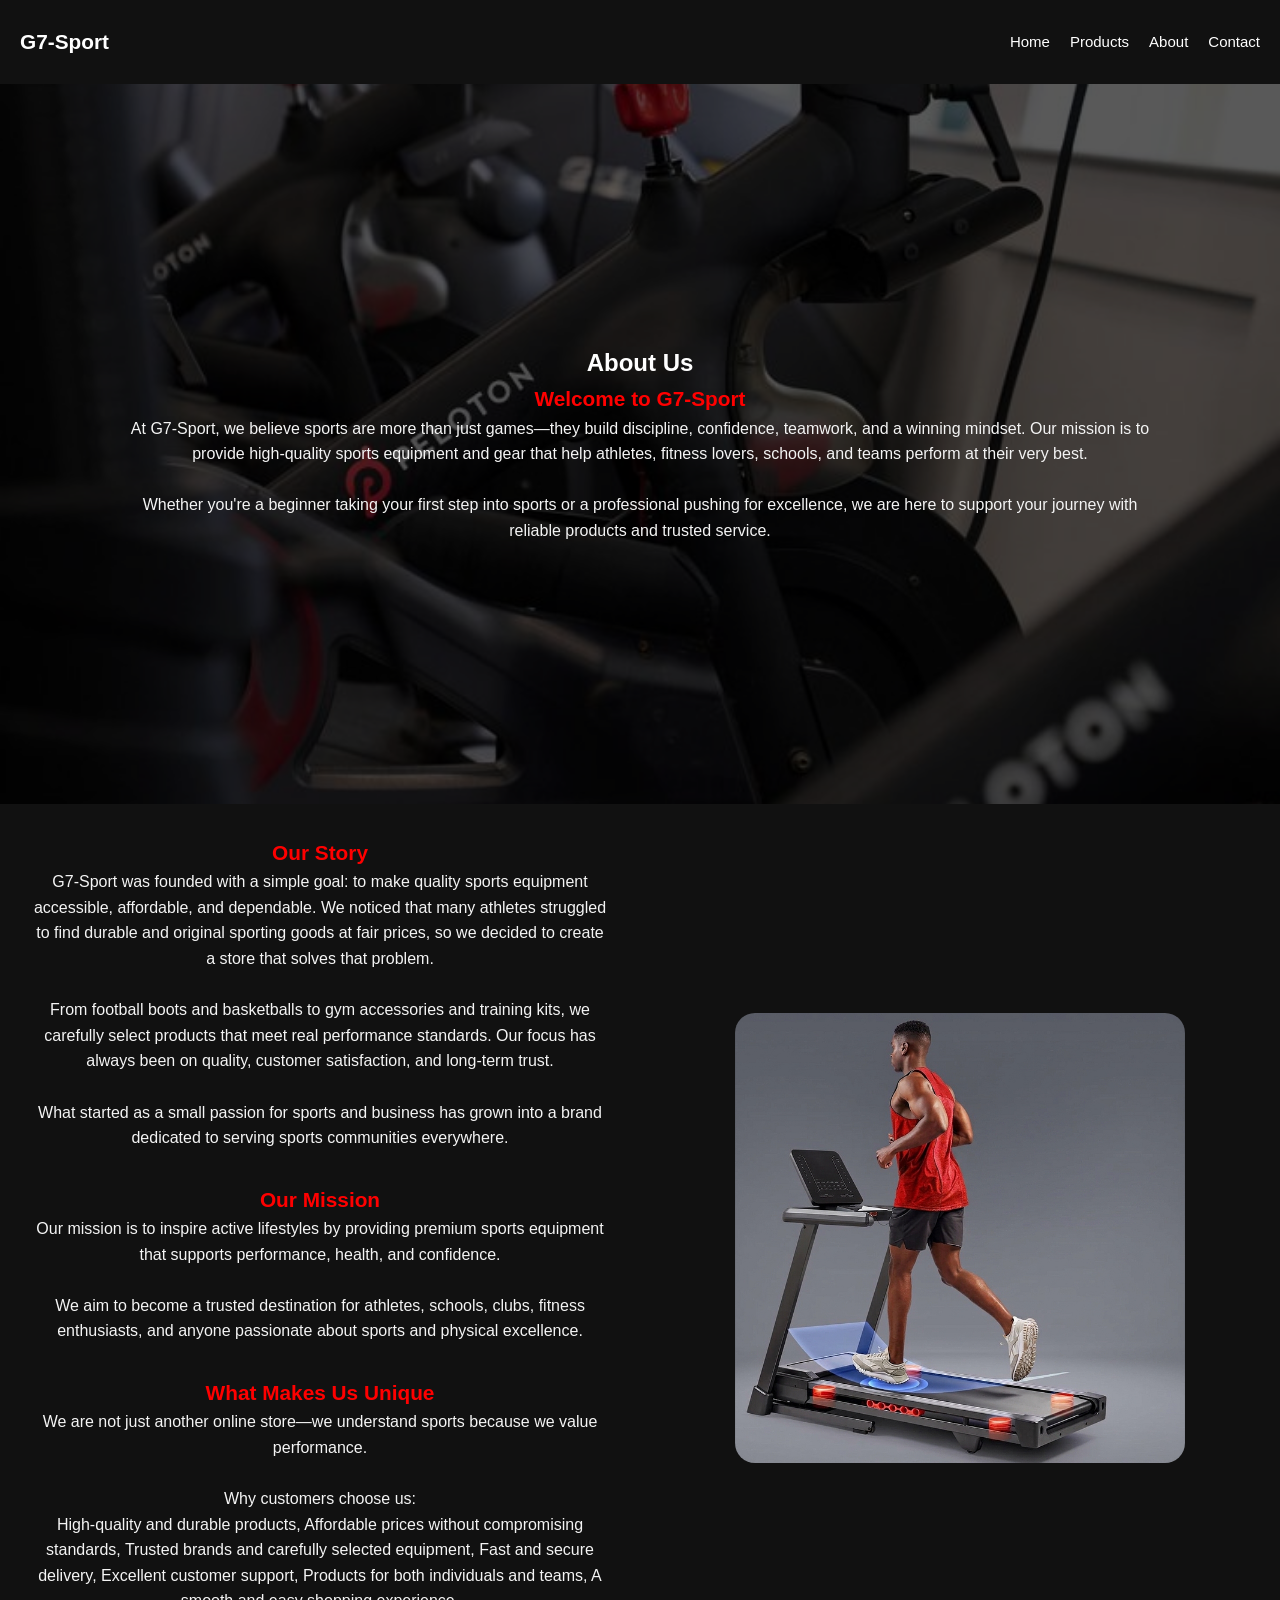
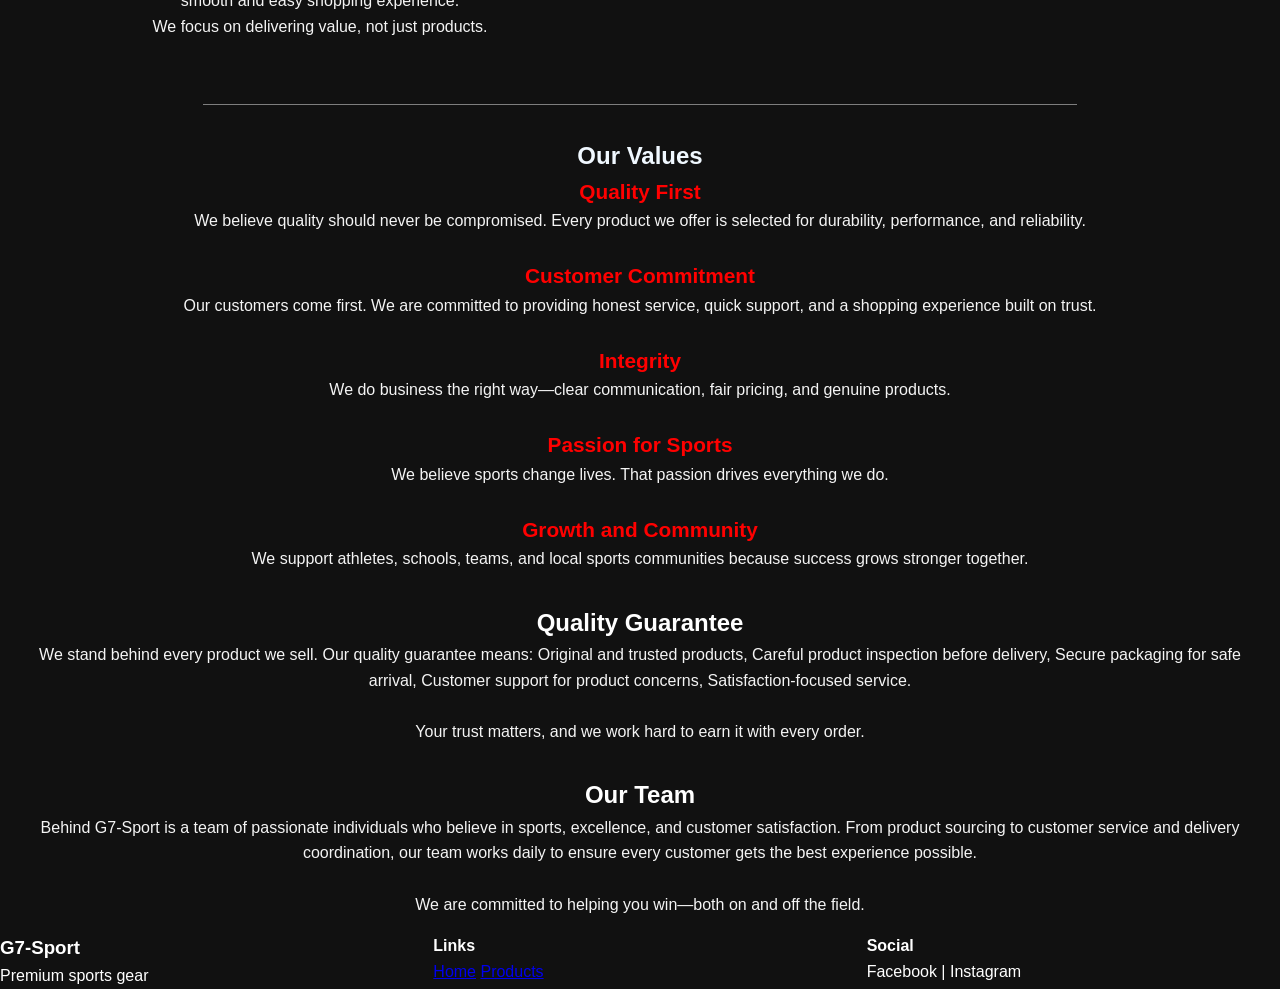
<file: about.html>
<!doctype html>
<html lang="en">

<head>
  <meta charset="UTF-8" />
  <meta name="viewport" content="width=device-width, initial-scale=1.0" />
  <title>G7</title>
  <link rel="stylesheet" href="/about.css" />
</head>

<body>
  <header class="navbar">
    <div class="logo">G7-Sport</div>

    <button class="menu-toggle">☰</button>

    <nav class="nav">
      <ul class="nav-links">
        <li><a href="#">Home</a></li>
        <li><a href="products.html">Products</a></li>
        <li><a href="/about.html">About</a></li>
        <li><a href="contact.html">Contact</a></li>
      </ul>
    </nav>
  </header>
 

  <section id="about-us">
    <div class="about">

      <div class="about-cover">
        <img src="./image/treadmill.jpg" alt="treadmill">

        <div class="about-content">
          <h2>About Us</h2>
          <span>Welcome to G7-Sport</span>
          <p>At G7-Sport, we believe sports are more than just games—they build discipline, confidence, teamwork, and a
            winning mindset. Our mission is to provide high-quality sports equipment and gear that help athletes,
            fitness
            lovers, schools, and teams perform at their very best.
            <br><br>
            Whether you're a beginner taking your first step into sports or a professional pushing for excellence, we
            are
            here to support your journey with reliable products and trusted service.
          </p>

        </div>
      </div>


      <div class="about-second-content">
        <div class="about-grid">

          <div>
            <span>Our Story</span>
            <p>G7-Sport was founded with a simple goal: to make quality sports equipment accessible, affordable, and
              dependable. We noticed that many athletes struggled to find durable and original sporting goods at fair
              prices, so we decided to create a store that solves that problem.
              <br><br>
              From football boots and basketballs to gym accessories and training kits, we carefully select products
              that
              meet real performance standards. Our focus has always been on quality, customer satisfaction, and
              long-term
              trust.
              <br><br>
              What started as a small passion for sports and business has grown into a brand dedicated to serving sports
              communities everywhere.
            </p>
          </div>

          <div>
            <span>Our Mission</span>
            <p>Our mission is to inspire active lifestyles by providing premium sports equipment that supports
              performance,
              health, and confidence.
              <br><br>
              We aim to become a trusted destination for athletes, schools, clubs, fitness enthusiasts, and anyone
              passionate about sports and physical excellence.
            </p>
          </div>

          <div>
            <span>What Makes Us Unique</span>
            <p>We are not just another online store—we understand sports because we value performance.
              <br><br>
              Why customers choose us:
              <br>
              High-quality and durable products, Affordable prices without compromising standards, Trusted brands and
              carefully selected equipment, Fast and secure delivery, Excellent customer support, Products for both
              individuals and teams, A smooth and easy shopping experience.
            <p>We focus on delivering value, not just products.
            </p>
            </p>
          </div>

          
        </div>


        
        <div class="about-img">
          <img src="./image/man-on-treadmill.png" alt=" Man on a treadmill">
        </div>

        
      </div>
      <div class="values"> 
        <span class="line"></span>
        <div>
                      <span style="color: aliceblue; font-size: 1.5rem;">Our Values</span>
            <p>

              <span>Quality First</span>
              <br>
              We believe quality should never be compromised. Every product we offer is selected for durability,
              performance, and reliability.
              <br><br>
              <span>Customer Commitment</span>
              <br>
              Our customers come first. We are committed to providing honest service, quick support, and a shopping
              experience built on trust.
              <br><br>
              <span>Integrity</span>
              <br>
              We do business the right way—clear communication, fair pricing, and genuine products.
              <br><br>
              <span>Passion for Sports</span>
              <br>
              We believe sports change lives. That passion drives everything we do.
              <br><br>
              <span>Growth and Community</span>
              <br>
              We support athletes, schools, teams, and local sports communities because success grows stronger together.
            </p>
          </div>

          <div>
            <span style="color: white; font-size: 1.5rem; ">Quality Guarantee</span>
            <p>
              We stand behind every product we sell.

              Our quality guarantee means:

              Original and trusted products, Careful product inspection before delivery, Secure packaging for safe
              arrival,
              Customer support for product concerns, Satisfaction-focused service.
              <br><br>
              Your trust matters, and we work hard to earn it with every order.
            </p>
          </div>

          <div>
            <span style="color: white; font-size: 1.5rem; ">Our Team</span>
            <p>Behind G7-Sport is a team of passionate individuals who believe in sports, excellence, and customer
              satisfaction.

              From product sourcing to customer service and delivery coordination, our team works daily to ensure every
              customer gets the best experience possible.
              <br><br>
              We are committed to helping you win—both on and off the field.
            </p>
          </div>
      </div>
      

    </div>


  </section>

  <footer class="footer">
    <div class="footer-grid">
      <div>
        <h3>G7-Sport</h3>
        <p>Premium sports gear</p>
      </div>
      <div>
        <h4>Links</h4>
        <a href="#">Home</a>
        <a href="#">Products</a>
      </div>
      <div>
        <h4>Social</h4>
        <p>Facebook | Instagram</p>
      </div>
    </div>
  </footer>
</body>

</html>
</file>
<file: about.css>
/* =========================
   RESET / BASE
========================= */
* {
    margin: 0;
    padding: 0;
    box-sizing: border-box;
}

body {
    font-family: Arial, sans-serif;
    line-height: 1.6;

}

/* =========================
   REUSABLE COMPONENTS
========================= */
.btn {
    padding: 12px 25px;
    background: red;
    color: white;
    border: none;
    border-radius: 5px;
    cursor: pointer;
}

/* =========================
   NAVBAR
========================= */
.navbar {
    display: flex;
    justify-content: space-between;
    align-items: center;
    padding: 15px 20px;
    background: #111;
    color: white;
    position: relative;
    font-size: 15px;
}

.logo {
    font-size: 1.3rem;
    font-weight: bold;
}

.menu-toggle {
    font-size: 1.5rem;
    background: none;
    border: none;
    color: white;
    cursor: pointer;
}

/* MOBILE NAV */
.nav {
    position: absolute;
    top: 60px;
    left: 0;
    width: 100%;
    background: #111;
    display: none;
}

.nav.active {
    display: block;
}

.nav-links {
    list-style: none;
    display: flex;
    flex-direction: column;
    text-align: center;
}

.nav-links li {
    padding: 15px 0;
}

.nav-links a {
    color: white;
    text-decoration: none;
}

/* =========================
   SECTIONS
========================= */
section {
    text-align: center;
    /* padding: 40px 20px; */
}

/* =========================
   ABOUT US
========================= */
.about {
    /* grid-template-columns: repeat(2, 1fr); */
    gap: 5px;
    text-align: center;
    background-color: #111;
    align-items: center;
}

.about p {
    font-size: 0.8rem;
    color: #f4f4f4;
}

.about-cover {
    height: 80vh;
    position: relative;
    background-position: center;
    background-size: cover;
    background-repeat: no-repeat;
    background-color: black;

}

.about-cover img {
    height: 100%;
    width: 100%;
    object-fit: cover;
    opacity: 0.35;
}


.about-img {
    height: 300px;
    width: auto;
    display: flex;
    align-items: center;
    justify-content: center;
}

.about-img img {
    border-radius: 20px;
    display: block;
    height: 100%;

}

.about-content {
    position: absolute;
    top: 50%;
    left: 50%;
    transform: translate(-50%, -50%);
    z-index: 2;
    color: white;
    text-align: center;
    width: 80%;
    align-items: c;
}

#about-us span {
    font-size: 1.1rem;
    font-weight: bold;
    color: red;
}

.values {
    margin-top: 1rem;
    padding: 1rem;
    display: flex;
    flex-direction: column;
    gap: 2rem;
    align-items: center;
    }

    .line {
         display: inline-block;
    background-color: #ffffff75;
    width: 70%;
    height: 1px;

    }

.about-second-content {
    display: grid;
    grid-template-columns: repeat(2, 1fr);
    gap: 2rem;
    text-align: center;
    justify-content: center;
    align-items: center;
}

.about-grid {
    padding: 1rem;
    display: flex;
    flex-direction: column;
    gap: 2rem;
}

/* =========================
   FOOTER
========================= */
.footer {
    background: #111;
    color: white;
}

.footer-grid {
    display: grid;
    gap: 20px;
    text-align: center;
}


@media (min-width: 320px) {
.about-img {
    height: 300px;
    width: auto;
    display: flex;
    align-items: center;
    justify-content: center;
}

    .about-second-content {
    display: grid;
    grid-template-columns: 1fr;
    grid-template-rows: auto;
    gap: 2rem;
    text-align: center;
}
}


/* =========================
   TABLET (≥768px)
========================= */
@media (min-width: 768px) {

    .menu-toggle {
        display: none;
    }

    .nav {
        position: static;
        display: block;
        width: auto;
    }

    .nav-links {
        flex-direction: row;
        gap: 20px;
    }

    .hero h1 {
        font-size: 2.5rem;
    }

     .about-second-content {
    display: grid;
    grid-template-columns: repeat (2, 1fr);
    grid-template-rows: auto;
    gap: 2rem;
    text-align: center;
}

    .footer-grid {
        grid-template-columns: repeat(3, 1fr);
        text-align: left;
    }
}

/* =========================
   DESKTOP (≥1024px)
========================= */
@media (min-width: 1024px) {

    .hero {
        height: 80vh;
    }

    .hero h1 {
        font-size: 3rem;
    }

 .about p {
    font-size: 1rem;
    color: #f4f4f4;
    }
#about-us span {
font-size: 1.3rem;
}

    .about-second-content {
    padding: 1rem;
    display: grid;
    grid-template-columns: repeat(2, 1fr);
    grid-template-rows: auto;
    gap: 2rem;
    text-align: center;
}
.about-img {
    height: 450px;
    width: auto;
    display: flex;
    align-items: center;
    justify-content: center;
}

}
</file>
